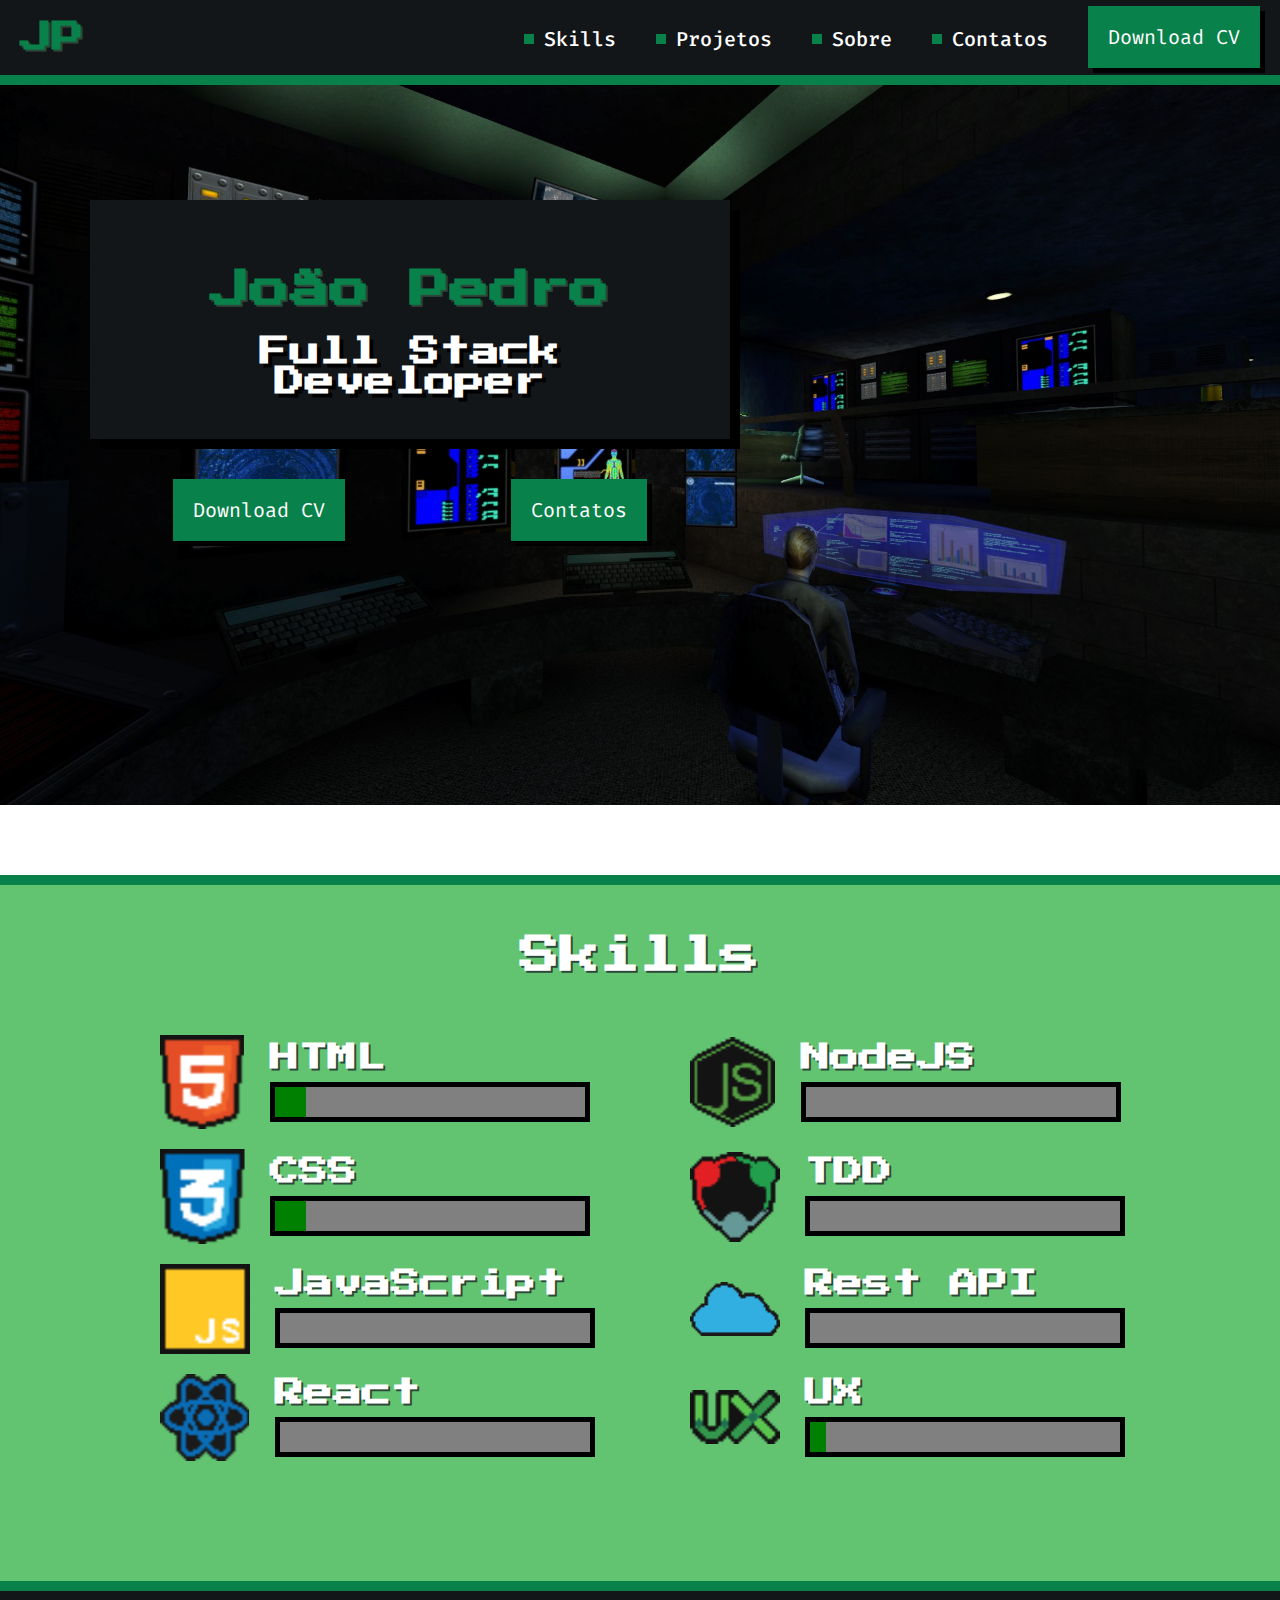
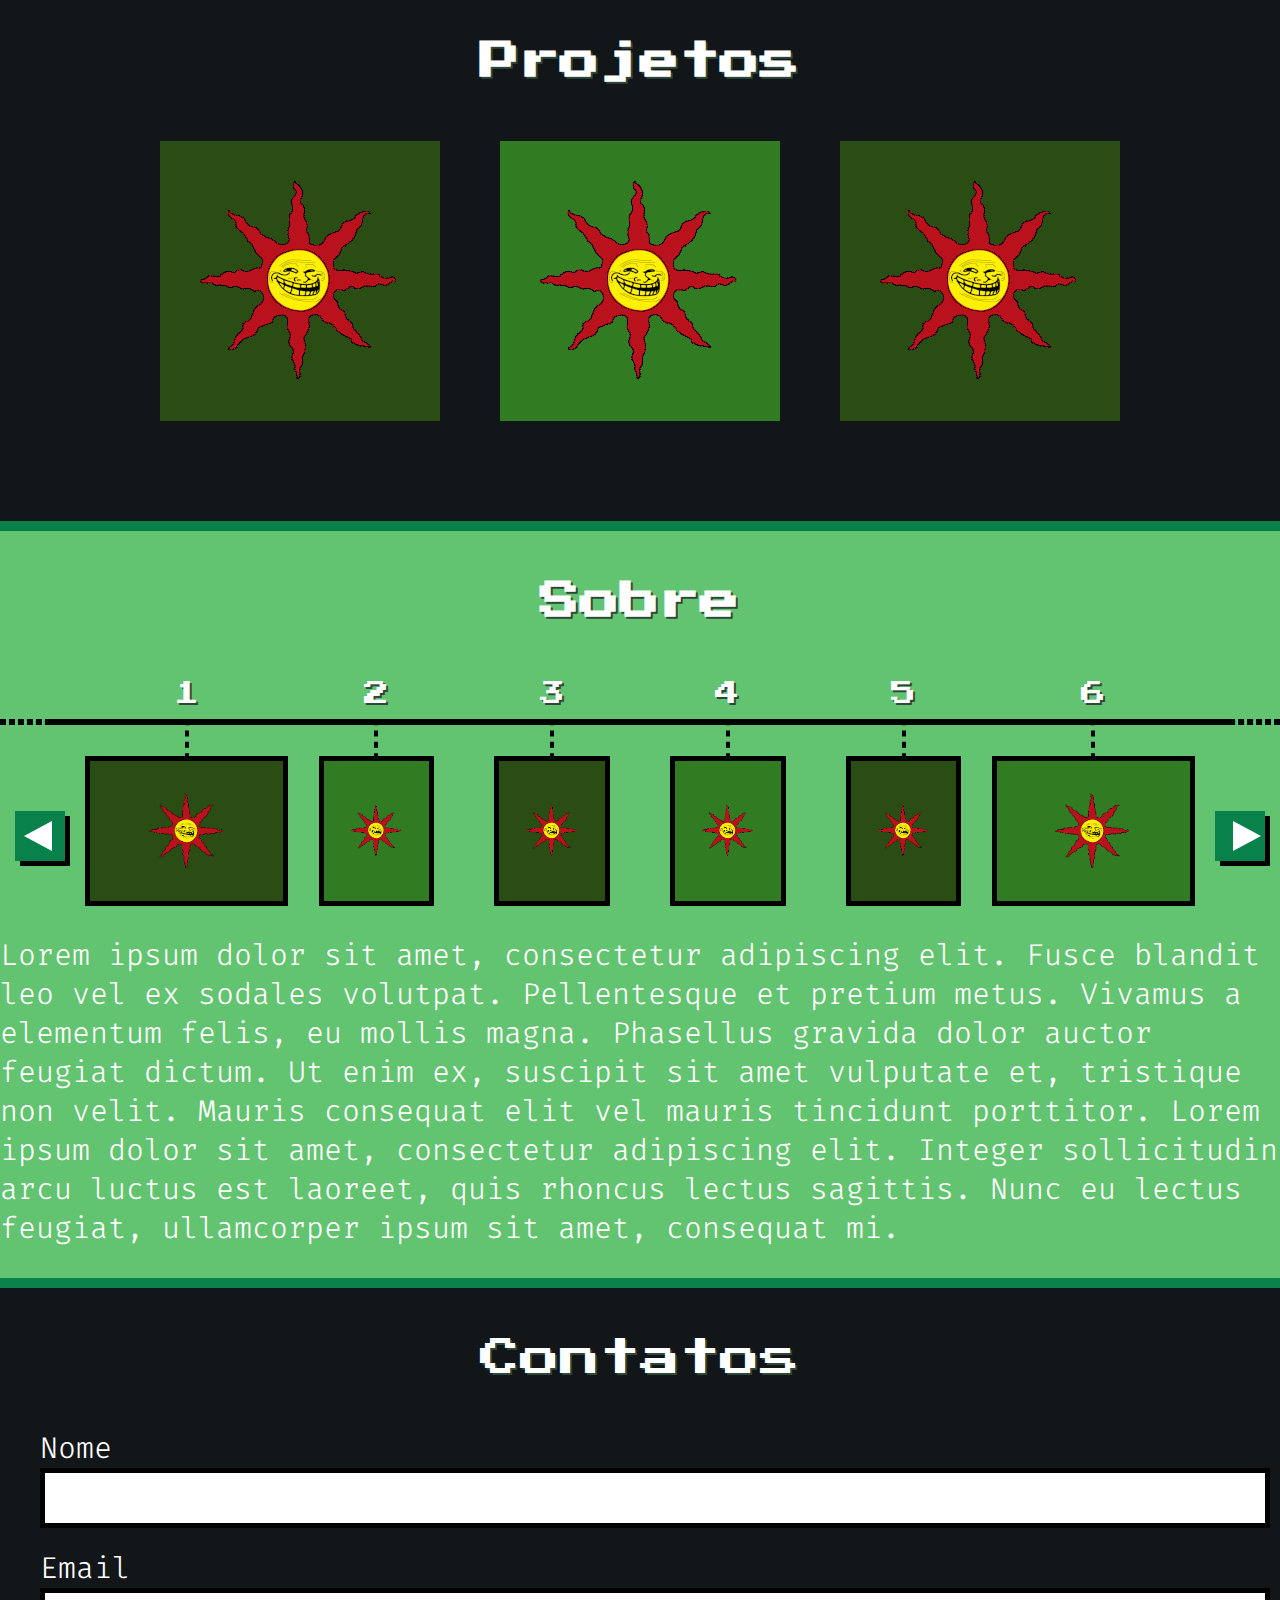
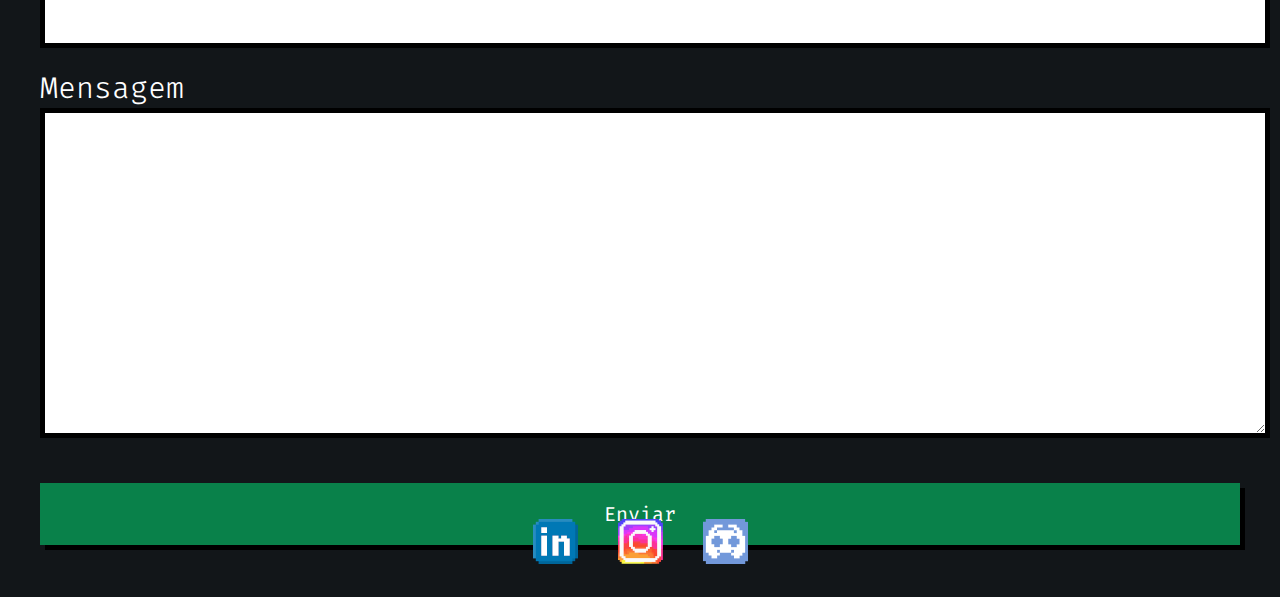
<file: index.html>
<!DOCTYPE html>
<html lang="pt-BR">
    <head>
        <meta charset="UTF-8">
        <meta name="viewport" content="width=device-width, initial-scale=1.0">
        <link rel="shortcut icon" href="assets/img/favicon.ico" type="image/x-icon">
        <title>João Pedro - Portfólio</title>
        <link rel="preconnect" href="https://fonts.googleapis.com">
        <link rel="preconnect" href="https://fonts.gstatic.com" crossorigin>
        <link href="https://fonts.googleapis.com/css2?family=Fira+Code:wght@300;500&family=Press+Start+2P&display=swap" rel="stylesheet">
        <link rel="stylesheet" href="css/reset.css">
        <link rel="stylesheet" href="css/components/main-header.css">
        <link rel="stylesheet" href="css/components/main-banner.css">
        <link rel="stylesheet" href="css/components/main-section.css">
        <link rel="stylesheet" href="css/components/main-action.css">
        <link rel="stylesheet" href="css/components/main-button.css">
        <link rel="stylesheet" href="css/components/main-title.css">
        <link rel="stylesheet" href="css/components/main-subtitle.css">
        <link rel="stylesheet" href="css/components/main-box.css">
        <link rel="stylesheet" href="css/components/wrapper-skill.css">
        <link rel="stylesheet" href="css/components/skill-tech.css">
        <link rel="stylesheet" href="css/components/progress-bar.css">
        <link rel="stylesheet" href="css/components/wrapper-card.css">
        <link rel="stylesheet" href="css/components/card-project.css">
        <link rel="stylesheet" href="css/components/main-description.css">
        <link rel="stylesheet" href="css/components/main-carousel.css">
        <link rel="stylesheet" href="css/components/button-arrow.css">
        <link rel="stylesheet" href="css/components/node-card.css">
        <link rel="stylesheet" href="css/components/main-footer.css">
        <link rel="stylesheet" href="css/components/main-form.css">
        <link rel="stylesheet" href="css/components/main-label.css">
        <link rel="stylesheet" href="css/components/main-input.css">
    </head>
    <body>
        <header id="header" class="main-header">
            <h1 class="logo">JP</h1>
            <nav>
                <a class="main-action" href="#skills" lang="en">Skills</a>
                <a class="main-action" href="#projetos">Projetos</a>  
                <a class="main-action" href="#sobre">Sobre</a>
                <a class="main-action" href="#contatos">Contatos</a>
                <a class="main-button" href="" lang="en">Download CV</a>
            </nav>
        </header>
        <section class="main-banner">
            <div class="wrapper">
                <div class="main-box">
                    <h1 class="main-title">João Pedro</h1>
                    <h2 class="main-subtitle">Full Stack Developer</h2>
                </div>
                <div class="navigation">
                    <a class="main-button" href="" lang="en">Download CV</a>
                    <a class="main-button" href="">Contatos</a>
                </div>
            </div>
        </section>
        <section id="skills" class="main-section">
                <h2 class="main-title -second">Skills</h2>
                <div class="wrapper-skill">
                <article class="skill-tech">
                    <img class="icon" src="assets/img/ico_html5.png" alt="Logo do HTML5">
                    <div class="right">
                        <h3 class="title">HTML</h3>
                        <progress class="progress-bar" max="100" value="10">10%</progress>
                    </div>
                </article>
                <article class="skill-tech">
                    <img class="icon" src="assets/img/ico_nodejs.png" alt="Logo do NodeJS">
                    <div class="right">
                        <h3 class="title">NodeJS</h3>
                        <progress class="progress-bar" max="100" value="0">0%</progress>
                    </div>
                </article>
                <article class="skill-tech">
                    <img class="icon" src="assets/img/ico_css3.png" alt="Logo do CSS">
                    <div class="right">
                        <h3 class="title">CSS</h3>
                        <progress class="progress-bar" max="100" value="10">10%</progress>
                    </div>
                </article>
                <article class="skill-tech">
                    <img class="icon" src="assets/img/ico_tdd.png" alt="Logo do TDDD">
                    <div class="right">
                        <h3 class="title">TDD</h3>
                        <progress class="progress-bar" max="100" value="0">0%</progress>
                    </div>
                </article>
                <article class="skill-tech">
                    <img class="icon" src="assets/img/ico_js.png" alt="Logo do JavaScript">
                    <div class="right">
                        <h3 class="title">JavaScript</h3>
                        <progress class="progress-bar" max="100" value="0">0%</progress>
                    </div>
                </article>
                <article class="skill-tech">
                    <img class="icon" src="assets/img/ico_restapi.png" alt="Logo do Rest API">
                    <div class="right">
                        <h3 class="title">Rest API</h3>
                        <progress class="progress-bar" max="100" value="0">0%</progress>
                    </div>
                </article>
                <article class="skill-tech">
                    <img class="icon" src="assets/img/ico_react.png" alt="Logo do React">
                    <div class="right">
                        <h3 class="title">React</h3>
                        <progress class="progress-bar" max="100" value="0">0%</progress>
                    </div>
                </article>
                <article class="skill-tech">
                    <img class="icon" src="assets/img/ico_ux.png" alt="Logo do UX">
                    <div class="right">
                        <h3 class="title">UX</h3>
                        <progress class="progress-bar" max="100" value="5">5%</progress>
                    </div>
                </article>
            </div>
        </section>
        <section id="projetos" class="main-section -bgblack">
            <h2 class="main-title -second">Projetos</h2>
            <div class="wrapper-card">
                <figure class="card-project">
                    <img class="logo" src="assets/img/portfolio.png" alt="Logo Suntroll">
                </figure>
                <figure class="card-project -green1">
                    <img class="logo" src="assets/img/portfolio.png" alt="Logo Suntroll">
                </figure>
                <figure class="card-project">
                    <img class="logo" src="assets/img/portfolio.png" alt="Logo Suntroll">
                </figure>
            </div>
        </section>
        <section id="sobre" class="main-section">
            <h2 class="main-title -second">Sobre</h2>
                <section class="main-carousel">
                    <button class="button-arrow -left"><span class="content">Voltar</span></button>
                    <div class="items">
                        <div class="elements">
                            <figure class="node-card">
                                <figcaption class="title">1</figcaption>
                                <div class="logo">
                                    <img src="assets/img/portfolio.png" alt="Logo Suntroll">
                                </div>
                            </figure>
                            <figure class="node-card -clean -second">
                                <figcaption class="title">2</figcaption>
                                <div class="logo">
                                    <img src="assets/img/portfolio.png" alt="Logo Suntroll">
                                </div>
                            </figure>
                            <figure class="node-card -clean">
                                <figcaption class="title">3</figcaption>
                                <div class="logo">
                                    <img src="assets/img/portfolio.png" alt="Logo Suntroll">
                                </div>
                            </figure>
                            <figure class="node-card -clean -second">
                                <figcaption class="title">4</figcaption>
                                <div class="logo">
                                    <img src="assets/img/portfolio.png" alt="Logo Suntroll">
                                </div>
                            </figure>
                            <figure class="node-card -clean">
                                <figcaption class="title">5</figcaption>
                                <div class="logo">
                                    <img src="assets/img/portfolio.png" alt="Logo Suntroll">
                                </div>
                            </figure>
                            <figure class="node-card -second">
                                <figcaption class="title">6</figcaption>
                                <div class="logo">
                                    <img src="assets/img/portfolio.png" alt="Logo Suntroll">
                                </div>
                            </figure>
                        </div>
                    </div>
                    <button class="button-arrow -right"><span class="content">Avançar</span></button>
                </section>
            <p class="main-description">
                Lorem ipsum dolor sit amet, consectetur adipiscing elit. Fusce blandit  leo vel ex sodales volutpat. Pellentesque et pretium metus. Vivamus a  elementum felis, eu mollis magna. Phasellus gravida dolor auctor feugiat dictum. Ut enim ex, suscipit sit amet vulputate et, tristique non  velit. Mauris consequat elit vel mauris tincidunt porttitor. Lorem ipsum dolor sit amet, consectetur adipiscing elit. Integer sollicitudin arcu  luctus est laoreet, quis rhoncus lectus sagittis. Nunc eu lectus  feugiat, ullamcorper ipsum sit amet, consequat mi.
            </p>
            <form id="contatos" class="main-form">
                <legend class="main-title -second">Contatos</legend>
                <label class="main-label" for="name">Nome</label>
                <input class="main-input" id="name" type="text" required>
                <label class="main-label" for="email">Email</label>
                <input class="main-input" id="email" type="email" required>
                <label class="main-label" for="message">Mensagem</label>
                <textarea class="main-input -textarea" id="message" required></textarea>
                <button class="main-button -full" type="submit">Enviar</button>
            </form>
        </section>
        <footer class="main-footer">
            <a class="action" href="https://linkedin.com/in/jpedrov" target="_blank">
                <img src="/assets/img/icon-linkedin.png" alt="Logo do Linkedin pixelada">
            </a>
            <a class="action" href="https://instagram.com/pedrov.ig" target="_blank">
                <img src="/assets/img/icon-instagram.png" alt="Logo do Instagram pixelada">
            </a>
            <a class="action" href="https://discord.com/users/898642503916478484" target="_blank">
                <img src="/assets/img/icon-discord.png" alt="Logo do Discord em pixelada">
            </a>
        </footer>
        <script src="js/components/main-carousel.js" defer></script>
    </body>
</html>
</file>
<file: css/components/main-header.css>
.main-header{
    display: flex;
    justify-content: space-between;
    align-items: center;
    background-color: #121619;
    border-bottom: 10px solid #09814a;
    padding: 0 20px;
}

.main-header .logo{
    font-family: 'Press Start 2P', sans-serif;
    color: #09814a;
    text-shadow: 2px 2px 0px #2d4739;
}
</file>
<file: css/components/main-banner.css>
.main-banner{
    box-sizing: border-box;
    background-image: url("../../assets/img/photo.jpg");
    background-repeat: no-repeat;
    background-size: 100%;
    height: 800px;
    border-bottom: 10px solid #09814a;
    padding-top: 115px;
    padding-left: 90px;
}


.main-banner .wrapper{
    display: flex;
    flex-direction: column;
    width: 640px;
}

.main-banner .main-box{
    margin-bottom: 40px;
}

.main-banner .navigation{
    display: flex;
    justify-content: space-around   ;
}
</file>
<file: css/components/main-section.css>
.main-section{
    background-color: #62C370;
    padding: 50px 0 100px 0;
    border-bottom: 10px solid #09814a;
    max-height: 1400px;
    height: auto;
}

.main-section .main-title{
    margin-bottom: 60px;
}

.main-section.-bgblack{
    background-color: #121619;
}
</file>
<file: css/components/main-action.css>
.main-action{
    display: inline-flex;
    align-items: center;
    color: #FFFFFF;
    font-size: 20px;
    font-weight: 500;
    text-decoration: none;
    margin-right: 30px;
    transition: color 200ms ease 0.1s;
}

.main-action::before{
    content: "";
    display: inline-block;
    background-color: #09814a;
    width: 10px;
    height: 10px;
    margin-right: 10px;
}

.action:hover{
    color: #09814a;
}

.main-action:hover{
    color: #09814a;
}
</file>
<file: css/components/main-button.css>
.main-button{
    display: inline-block;
    background-color: #09814a;
    box-shadow: 5px 5px 0px #000;
    padding: 18px 20px;
    margin-right: 0;
    transition: transform 100ms linear;
    font-size: 20px;
    color: #FFF;
    text-decoration: none;
    cursor: pointer;
}

.main-button::before{
    content: none;
}

.main-button:hover{
    transform: scale(1.05);
}

.main-button.-full{
    width: 100%;
}

.main-button.-full:hover{
    transform: scale(1.02);
}
</file>
<file: css/components/main-title.css>
.main-title{
    font-family: 'Press Start 2P', sans-serif;
    color: #09814a;
    text-shadow: 2px 2px 0px #2d4739;
    font-size: 40px;
}

.main-title.-second{
    color: #FFF;
    text-shadow: none;
    text-align: center;
    text-shadow: 2px 2px 0px #2d4739;
}
</file>
<file: css/components/main-subtitle.css>
.main-subtitle{
    font-size: 30px;
    font-family: 'Press Start 2P', sans-serif;
    text-shadow: 4px 4px 0 #000;
    color: #fff;
}
</file>
<file: css/components/main-box.css>
.main-box{
    display: inline-block;
    background-color: #121619;
    box-shadow: 10px 10px 0 #000;
    text-align: center;
    padding: 42px 44px;
}

.main-box .main-title{
    margin-bottom: 28px;
}
</file>
<file: css/components/wrapper-skill.css>
.wrapper-skill{
    display: flex;
    flex-wrap: wrap;
    max-width: 960px;
    margin: 0 auto;
    justify-content: center;
}

.wrapper-skill .skill-tech{
    width: 430px;
    margin-bottom: 20px;
}

.wrapper-skill .skill-tech:nth-child(odd){
    margin-right: 100px;
}

.wrapper-skill .progress-bar{
    width: 320px;
}
</file>
<file: css/components/skill-tech.css>
.skill-tech{
    display: flex;
    align-items: center;
    font-family: 'Press Start 2P', sans-serif;
    font-size: 25px;
    color: #fff;
}

.skill-tech .icon{
    margin-right: 25px;
    width: 90px;
}

.skill-tech .right{
    display: flex;
    flex-direction: column;
    justify-content: space-around;
}

.skill-tech .title{
    margin-bottom: 10px;
    text-shadow: 2px 2px 0px #2d4739
}
</file>
<file: css/components/progress-bar.css>
.progress-bar{
    box-sizing: border-box;
    background-color: #fff;
    border: 5px solid #000;
    height: 40px;
}

.progress-bar::-moz-progress-bar,
.progress-bar::-webkit-progress-bar{
    background: #7C5E99;
}
</file>
<file: css/components/wrapper-card.css>
.wrapper-card{
    display: flex;
    justify-content: center;
}
</file>
<file: css/components/card-project.css>
.card-project{
    display: flex;
    justify-content: center;
    align-items: center;
    background-color: #2A4D14;
    width: 280px;
    height: 280px;
    margin: 0 30px;
}

.card-project.-green1{
    background-color: #317B22;
}
</file>
<file: css/components/main-description.css>
.main-description{
    color: #fff;
    font-size: 30px;
    font-weight: 300;
    line-height: 1.3;
}
</file>
<file: css/components/main-carousel.css>
.main-carousel{
    display: flex;
    justify-content: center;
    align-items: center;
    position: relative;
    padding: 0 85px;
}

.main-carousel::after{
    content: '';
    position: absolute;
    box-sizing: border-box;
    left: 50px;
    top: 38px;
    display: block;
    height: 6px;
    width: calc(100% - 100px);
    background-color: #000;
}

.main-carousel::before{
    content: '';
    position: absolute;
    box-sizing: border-box;
    left: 0;
    top: 38.2px;
    display: block;
    border: 3px dashed #000;
    width: 100%;
}

.main-carousel .button-arrow{
    position: absolute;
    bottom: 70px;
    transform: translateY(50%);
}

.main-carousel .button-arrow.-left{
    left: 15px;
}

.main-carousel .button-arrow.-right{
    right: 15px;
}

.main-carousel .items{
    width: 100%;
    overflow: hidden;
}

.main-carousel .elements{
    display: flex;
    justify-content: space-between;
    transform: translateX();
    transition: transform 0.5s ease-in-out;
}
</file>
<file: css/components/button-arrow.css>
.button-arrow{
    width: 50px;
    height: 50px;
    background-color: #09814a;
    box-shadow: 5px 5px 0px #000;
    cursor: pointer;
}

.button-arrow .content{
    display: none;
}

.button-arrow::before{
    content: "";
    display: block;
    box-sizing: border-box;
    width: 15px;
    height: 15px;
    border: 15px solid transparent;
    border-left: 28px solid white;
    transform: translateX(12px);
}

.button-arrow.-left::before{
    transform: rotate(180deg) translateX(12px);
}
</file>
<file: css/components/node-card.css>
.node-card{
    display: inline-flex;
    flex-direction: column;
    align-items: center;
    position: relative;
}

.node-card::before{
    content: '';
    position: absolute;
    box-sizing: border-box;
    height: 0px;
    width: 40px;
    border: 2.5px dashed #000;
    transform: rotate(90deg) translateX(-62%);
    bottom: 140px;
}

.node-card .title{
    font-family: 'Press Start 2P', sans-serif;
    font-size: 25px;
    font-weight: 400;
    color: #fff;
    text-shadow: 2px 2px 0px #2d4739;
    margin-bottom: 50px;
}

.node-card .logo{
    display: flex;
    align-items: center;
    height: 140px;
    padding: 0 20px;
    border: 5px solid #000;
    background-color: #2A4D14;
}

.node-card img{
    width: 60%;
    margin: 0 auto;
}

.node-card.-clean .logo{
    width: 60%;
    padding: 0;
}

.node-card.-second .logo{
    background-color: #317B22;
}
</file>
<file: css/components/main-footer.css>
.main-footer{
    display: flex;
    justify-content: center;
    background-color: #121619;
    padding: 28px 0;
}

.main-footer .action{
    margin: 0 20px;
}
</file>
<file: css/components/main-form.css>
.main-form{
    padding: 50px 40px;
    border-top: 10px solid #09814a;
}

.main-form .main-title{
    margin-bottom: 50px;
}

.main-form .main-input{
    margin-bottom: 20px;
}

.main-form .main-input.-textarea{
    margin-bottom: 40px;
}
</file>
<file: css/components/main-label.css>
form{
    background-color: #121619;
}

.main-label{
    color: #fff;
    font-size: 30px;
    font-weight: 300;
    line-height: 40px;
}
</file>
<file: css/components/main-input.css>
.main-input{
    box-sizing: content-box;
    border: 5px solid #000;
    font-size: 30px;
    height: 50px;
    width: 100%;
    padding: 0 10px;
}

.main-input.-textarea{
    height: 320px;
}
</file>
